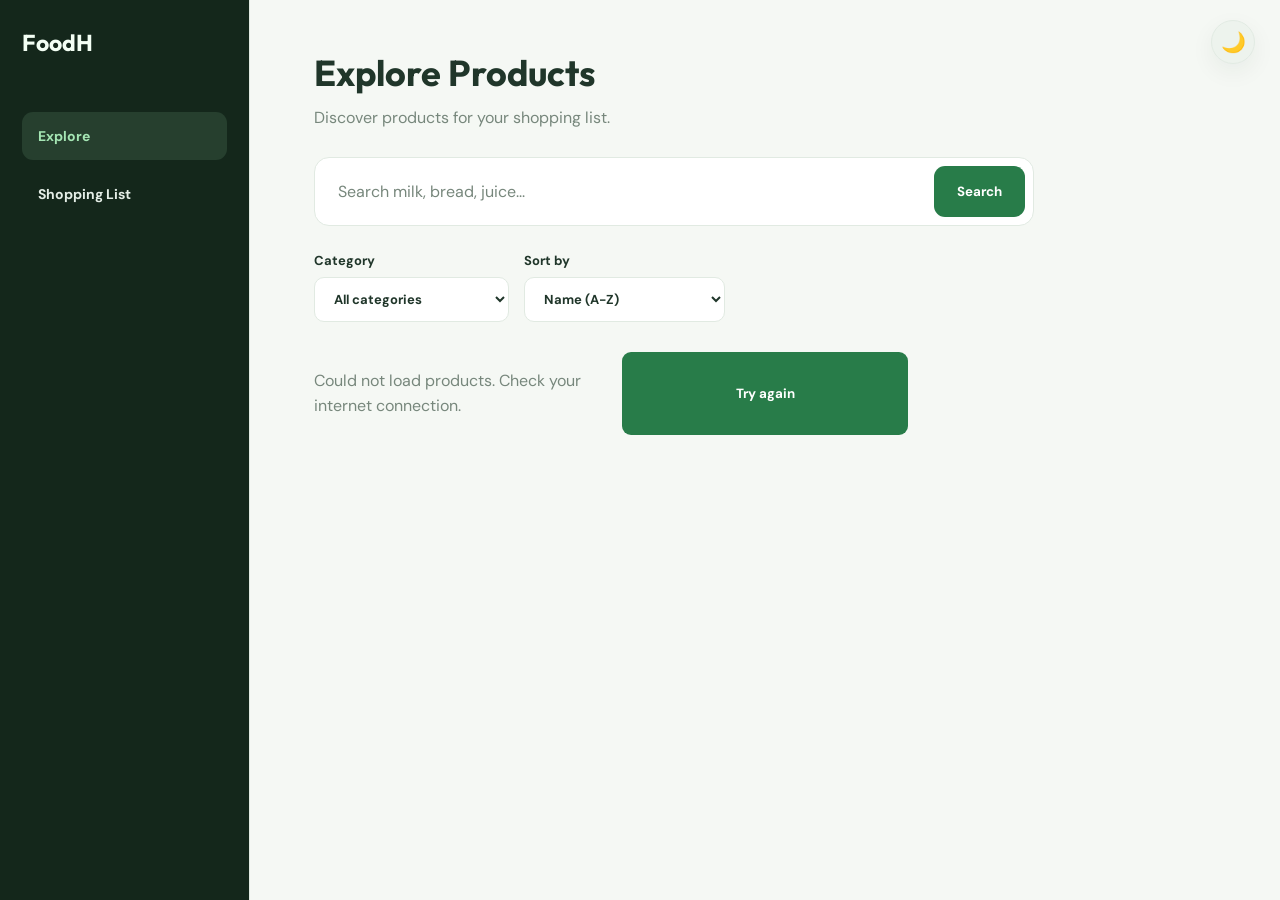
<file: index.html>
<!DOCTYPE html>
<html lang="en">
<head>
  <meta charset="UTF-8">
  <meta name="viewport" content="width=device-width, initial-scale=1">
  <title>FoodH | Explore</title>
  <link rel="stylesheet" href="css/style.css">
</head>
<body>
  <aside>
    <h2>FoodH</h2>
    <nav>
      <a class="active" href="index.html">Explore</a>
      <a href="shopping-list.html">Shopping List</a>
    </nav>
  </aside>

  <main>
    <h1>Explore Products</h1>
    <p>Discover products for your shopping list.</p>

    <form id="searchForm">
        <input id="searchInput" type="search" placeholder="Search milk, bread, juice..." required>
        <button>Search</button>
    </form>

    <div class="products" id="products">Loading products...</div>
  </main>
 
  <script src="js/app.js"></script>
</body>
</html>
</file>
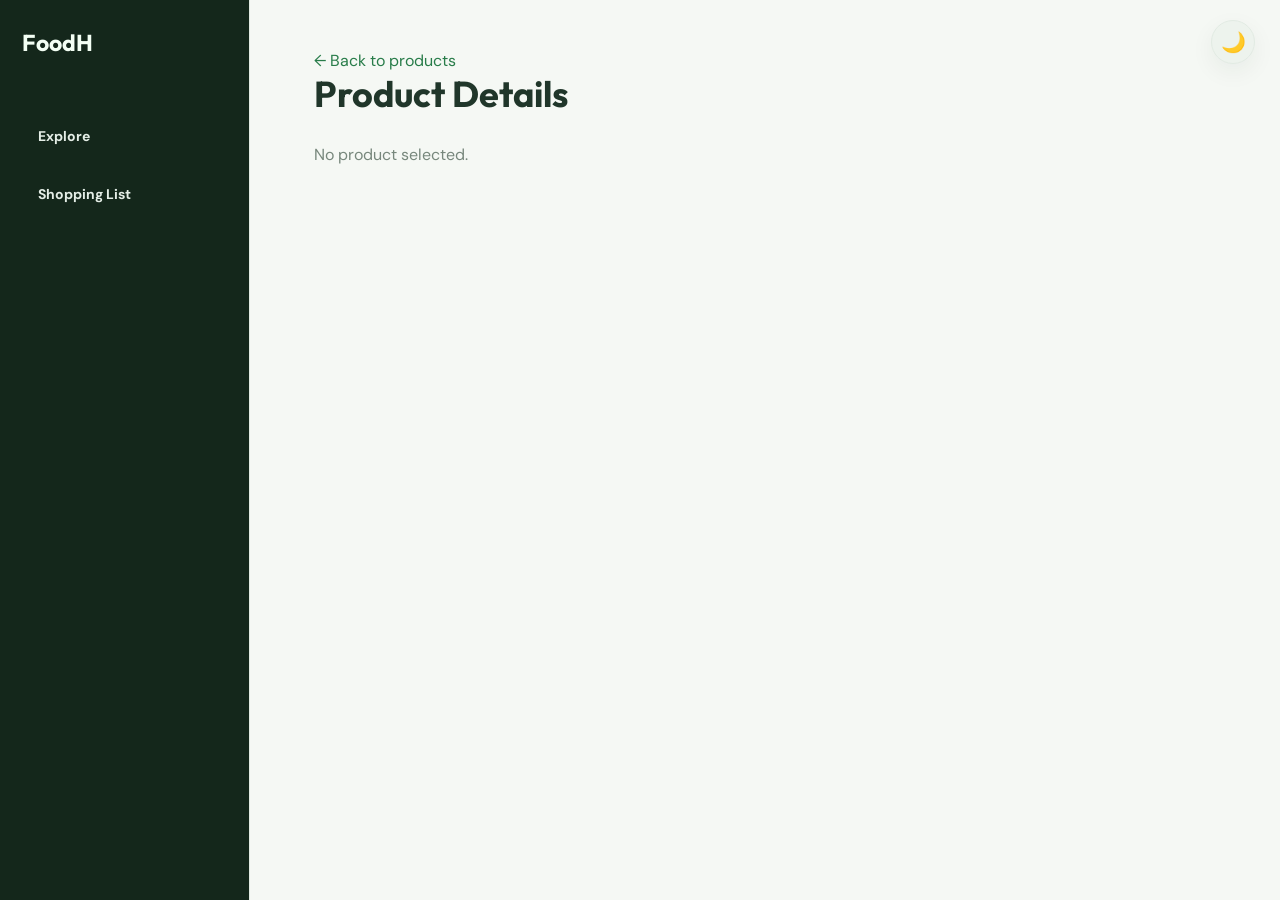
<file: product.html>
<!DOCTYPE html>
<html lang="en">
<head>
  <meta charset="UTF-8">
  <meta name="viewport" content="width=device-width, initial-scale=1">
  <title>FoodH| Product</title>
  <link rel="stylesheet" href="css/style.css">
</head>
<body>
  <aside>
    <h2>FoodH</h2>
    <nav>
      <a href="index.html">Explore</a>
      <a href="shopping-list.html">Shopping List</a>
    </nav>
  </aside>

  <main>
    <a href="index.html">← Back to products</a>
    <h1>Product Details</h1>
    <div id="product">Loading product...</div>
  </main>

  <script src="js/app.js"></script>
</body>
</html>
</file>
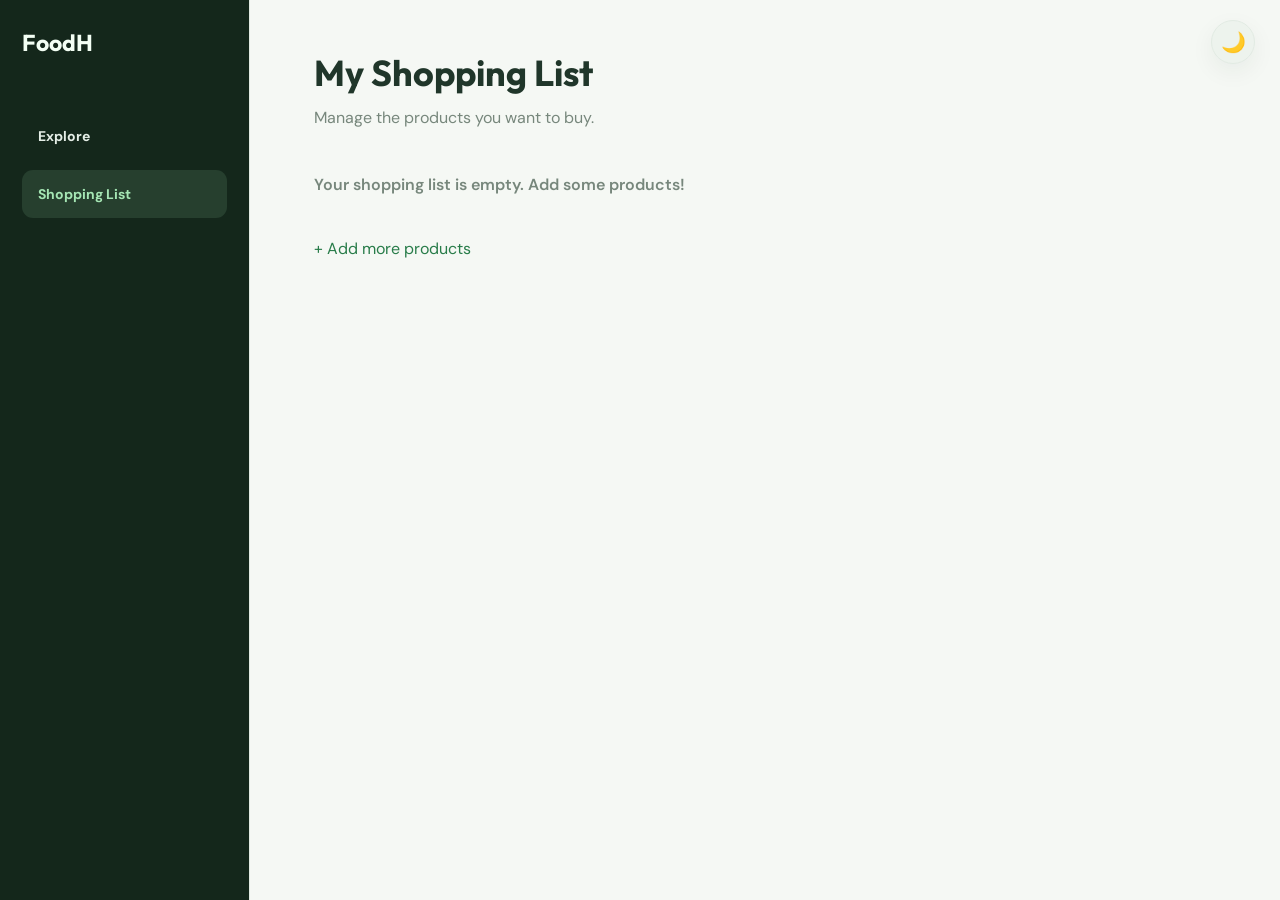
<file: shopping-list.html>
<!DOCTYPE html>
<html lang="en">
<head>
  <meta charset="UTF-8">
  <meta name="viewport" content="width=device-width, initial-scale=1">
  <title>FoodH | Shopping List</title>
  <link rel="stylesheet" href="css/style.css">
</head>
<body>
  <aside>
    <h2>FoodH</h2>
    <nav>
      <a href="index.html">Explore</a>
      <a class="active" href="shopping-list.html">Shopping List</a>
    </nav>
  </aside>

  <main>
    <h1>My Shopping List</h1>
    <p>Manage the products you want to buy.</p>
    <div id="shoppingList"></div>
    <a href="index.html">+ Add more products</a>
  </main>

  <script src="js/app.js"></script>
</body>
</html>
</file>
<file: css/style.css>
@import url('https://fonts.googleapis.com/css2?family=DM+Sans:wght@400;500;600;700&family=Outfit:wght@400;500;600;700;800&display=swap');

:root {
  --bg: #f5f8f4;
  --surface: #ffffff;
  --surface-alt: #edf3ed;
  --sidebar: #14271b;
  --sidebar-hover: #263f2e;
  --text: #20362a;
  --muted: #77877c;
  --primary: #287c49;
  --primary-hover: #1d6339;
  --border: #e1eae2;
  --danger-bg: #fff0ee;
  --danger: #c34e43;
  --shadow: 0 8px 25px rgba(25, 55, 35, .06);
}

body.dark-mode {
  --bg: #101813;
  --surface: #19271e;
  --surface-alt: #223329;
  --sidebar: #142219;
  --sidebar-hover: #263d2d;
  --text: #e5eee7;
  --muted: #a3b3a7;
  --primary: #348653;
  --primary-hover: #419b63;
  --border: #2a3b30;
  --danger-bg: #482c2a;
  --danger: #ffaaa0;
  --shadow: 0 8px 25px rgba(0, 0, 0, .15);
}

* {
  box-sizing: border-box;
}

body {
  margin: 0;
  min-height: 100vh;
  background: var(--bg);
  color: var(--text);
  font-family: 'DM Sans', sans-serif;
  transition: background .2s, color .2s;
}

h1, h2, h3, h4 {
  font-family: 'Outfit', sans-serif;
  color: var(--text);
}

h1 {
  font-size: 36px;
  margin: 0 0 8px;
}

p {
  color: var(--muted);
  line-height: 1.6;
}

a {
  color: var(--primary);
  text-decoration: none;
}

a:hover {
  color: var(--primary-hover);
}

aside {
  position: fixed;
  inset: 0 auto 0 0;
  width: 250px;
  padding: 28px 22px;
  background: var(--sidebar);
  border-right: 1px solid var(--border);
  z-index: 100;
}

aside h2 {
  color: #f3fff4;
  font-size: 23px;
  margin: 0 0 55px;
}

aside nav {
  display: flex;
  flex-direction: column;
  gap: 10px;
}

aside nav a {
  display: block;
  padding: 15px 16px;
  border-radius: 11px;
  color: #e5eee7;
  font-size: 14px;
  font-weight: 700;
  transition: .2s;
}

aside nav a:hover,
aside nav a.active {
  background: var(--sidebar-hover);
  color: #a5e6b4;
}

main {
  margin-left: 250px;
  padding: 50px 5%;
  max-width: 1700px;
}

main > p {
  margin-top: 10px;
}

#searchForm {
  display: flex;
  gap: 12px;
  max-width: 720px;
  padding: 8px;
  margin: 26px 0;
  background: var(--surface);
  border: 1px solid var(--border);
  border-radius: 15px;
}

input,
select,
textarea {
  font: inherit;
}

#searchInput {
  flex: 1;
  min-width: 0;
  padding: 15px;
  background: var(--surface);
  color: var(--text);
  border: none;
  border-radius: 10px;
  outline: none;
}

#searchInput::placeholder {
  color: var(--muted);
}

#searchInput:focus {
  box-shadow: inset 0 0 0 1px var(--primary);
}

#searchForm button {
  padding: 0 23px;
  border-radius: 11px;
}

#productFilters {
  display: flex;
  flex-wrap: wrap;
  gap: 15px;
  margin: 25px 0 30px;
}

#productFilters label {
  display: flex;
  flex-direction: column;
  gap: 8px;
  color: var(--text);
  font-size: 13px;
  font-weight: 700;
}

#productFilters select {
  min-width: 195px;
  padding: 12px 15px;
  background: var(--surface);
  color: var(--text);
  border: 1px solid var(--border);
  border-radius: 10px;
  outline: none;
  cursor: pointer;
}

#productFilters select:focus {
  border-color: var(--primary);
}

#productFilters select option {
  background: var(--surface);
  color: var(--text);
}

.products {
  display: grid;
  grid-template-columns: repeat(auto-fill, minmax(210px, 1fr));
  gap: 22px;
  margin-top: 25px;
}

.products article {
  min-width: 0;
  padding: 18px;
  background: var(--surface);
  border: 1px solid var(--border);
  border-radius: 17px;
  box-shadow: var(--shadow);
  transition: transform .2s, border-color .2s;
}

.products article:hover {
  transform: translateY(-4px);
  border-color: var(--primary);
}

.products article img {
  display: block;
  width: 100%;
  height: 160px;
  margin-bottom: 18px;
  padding: 10px;
  object-fit: contain;
  background: var(--surface-alt);
  border-radius: 14px;
}

.products article h3 {
  margin: 8px 0;
  font-size: 17px;
  overflow-wrap: anywhere;
}

.products article p {
  margin: 6px 0;
  font-size: 13px;
}

.products article a {
  display: inline-block;
  margin: 12px 8px 0 0;
  font-size: 13px;
  font-weight: 700;
}

button {
  padding: 11px 16px;
  background: var(--primary);
  color: white;
  border: none;
  border-radius: 9px;
  font-family: inherit;
  font-weight: 700;
  cursor: pointer;
  transition: background .2s, transform .2s;
}

button:hover {
  background: var(--primary-hover);
  transform: translateY(-1px);
}

button:focus-visible,
a:focus-visible,
input:focus-visible,
select:focus-visible {
  outline: 2px solid var(--primary);
  outline-offset: 3px;
}

#product {
  max-width: 850px;
  margin-top: 25px;
}

#product article {
  padding: 28px;
  background: var(--surface);
  border: 1px solid var(--border);
  border-radius: 17px;
  box-shadow: var(--shadow);
}

#product img {
  display: block;
  width: 100%;
  max-width: 300px;
  height: 250px;
  margin: 0 auto 25px;
  padding: 12px;
  object-fit: contain;
  background: var(--surface-alt);
  border-radius: 14px;
}

#product h2 {
  font-size: 27px;
}

#product h3 {
  margin-top: 28px;
  color: var(--primary);
}

#product p {
  line-height: 1.8;
  overflow-wrap: anywhere;
}

#product button {
  margin-top: 20px;
}

#shoppingList {
  display: flex;
  flex-direction: column;
  gap: 14px;
  max-width: 950px;
  margin: 25px 0;
}

#shoppingList > p {
  font-weight: 600;
}

#shoppingList article {
  display: flex;
  align-items: center;
  gap: 15px;
  padding: 15px;
  background: var(--surface);
  border: 1px solid var(--border);
  border-radius: 13px;
  box-shadow: var(--shadow);
}

#shoppingList article img {
  width: 65px;
  height: 65px;
  padding: 5px;
  object-fit: contain;
  background: var(--surface-alt);
  border-radius: 9px;
}

#shoppingList article span {
  flex: 1;
  color: var(--text);
  font-weight: 600;
  overflow-wrap: anywhere;
}

#shoppingList article input[type="checkbox"] {
  width: 18px;
  height: 18px;
  accent-color: var(--primary);
  cursor: pointer;
}

#shoppingList article input[type="number"] {
  width: 70px;
  padding: 10px;
  color: var(--text);
  background: var(--surface);
  border: 1px solid var(--border);
  border-radius: 8px;
}

#shoppingList article button {
  background: var(--danger-bg);
  color: var(--danger);
}

#shoppingList article button:hover {
  opacity: .8;
}

#shoppingList #clearPurchased {
  align-self: flex-start;
  background: var(--surface-alt);
  color: var(--primary);
}

#themeToggle {
  position: fixed;
  top: 20px;
  right: 25px;
  z-index: 1000;
  display: grid;
  place-items: center;
  width: 44px;
  height: 44px;
  padding: 0;
  background: var(--surface-alt);
  color: var(--text);
  border: 1px solid var(--border);
  border-radius: 50%;
  font-size: 20px;
  box-shadow: var(--shadow);
}

#themeToggle:hover {
  transform: rotate(15deg);
  background: var(--surface);
}

@media (max-width: 900px) {
  main {
    padding: 40px 4%;
  }

  .products {
    grid-template-columns: repeat(auto-fill, minmax(180px, 1fr));
  }
}

@media (max-width: 650px) {
  aside {
    position: relative;
    width: 100%;
    padding: 15px;
  }

  aside h2 {
    margin: 0 0 15px;
    font-size: 21px;
  }

  aside nav {
    flex-direction: row;
    flex-wrap: wrap;
  }

  aside nav a {
    padding: 10px 13px;
  }

  main {
    margin-left: 0;
    padding: 30px 18px;
  }

  h1 {
    font-size: 29px;
    padding-right: 40px;
  }

  #themeToggle {
    top: 14px;
    right: 14px;
  }

  #searchForm {
    flex-direction: column;
  }

  #searchForm button {
    padding: 13px;
  }

  #productFilters {
    flex-direction: column;
  }

  #productFilters select {
    width: 100%;
  }

  .products {
    grid-template-columns: repeat(2, minmax(0, 1fr));
    gap: 12px;
  }

  .products article {
    padding: 12px;
  }

  .products article img {
    height: 125px;
  }

  #product article {
    padding: 18px;
  }

  #shoppingList article {
    flex-wrap: wrap;
    gap: 10px;
  }

  #shoppingList article span {
    min-width: 100px;
  }
}

@media (max-width: 360px) {
  .products {
    grid-template-columns: 1fr;
  }
}

@media (prefers-reduced-motion: reduce) {
  *,
  *::before,
  *::after {
    scroll-behavior: auto !important;
    transition: none !important;
    animation: none !important;
  }
}
</file>
